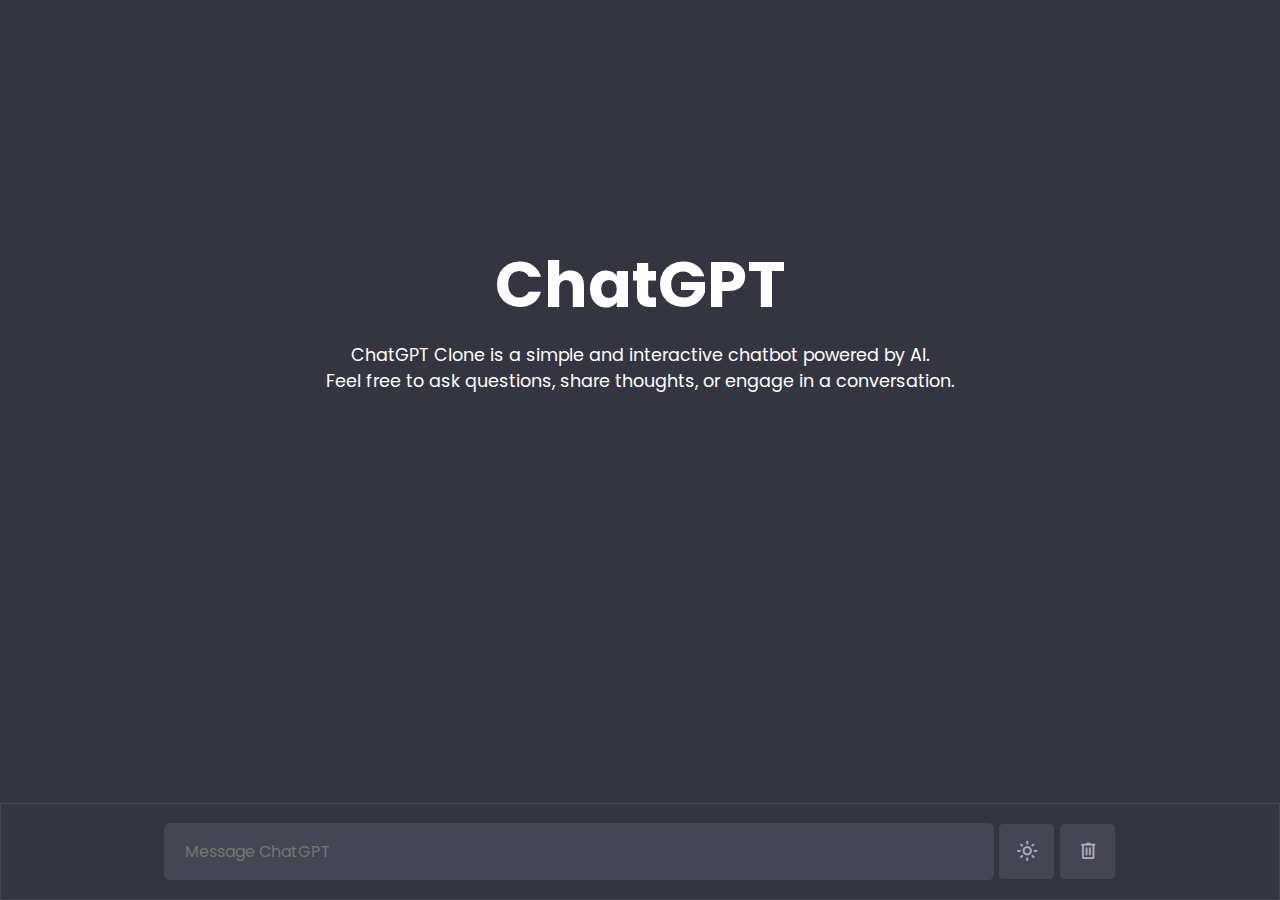
<file: Chatgpt Clone/index.html>
<!DOCTYPE html>
<html lang="en">
<head>
    <meta charset="UTF-8">
    <meta name="viewport" content="width=device-width, initial-scale=1.0">
    <title>ChatGPT</title>
    
    <link rel="icon" type="image/x-icon" href="/images/icons8-chatgpt-100.png">
    <!-- Google Fonts Link For Icons -->
    <link rel="stylesheet" href="https://fonts.googleapis.com/css2?family=Material+Symbols+Rounded:opsz,wght,FILL,GRAD@20..48,100..700,0..1,-50..200" />
    <link rel="stylesheet" href="style.css">
    <script src="script.js" defer></script>
</head>

<body>

    <div class="chat-contianer">
        <!-- <div class="chat outgoing"> 
            <div class="chat-content">
                <div class="chat-details">
                    <img src="images/user.jpg" alt="user-image" width="90" height="90">
                    <p></p>
                </div>
            </div>
        </div>
        <div class="chat incoming">
            <div class="class-content">
                <div class="chat-details">
                    <div class="chat-content">
                        <img src="images/chatgpt.jpg" alt="chatgpt-image">
                        <p></p>
                    </div>
                </div>
                <span class="material-symbols-rounded">content_copy</span>
            </div>
        </div>
        <div class="chat incoming">
            <div class="chat-content">
                <div class="chat-details">
                    <img src="images/chatgpt.jpg" alt="chatgpt-image">
                    <div class="typing-animation">
                        <div class="typing-dot" style="--delay: 0.2s"></div>
                        <div class="typing-dot" style="--delay: 0.3s"></div>
                        <div class="typing-dot" style="--delay: 0.4s"></div>
                    </div>
                </div>
                <span class="material-symbols-rounded">content_copy</span>
            </div>
        </div> -->
    </div>

    <!-- Typing container -->
    <div class="typing-container">
        <div class="typing-content">
            <div class="input-textarea">
                <textarea id="input-chat" placeholder="Message ChatGPT" required></textarea>
                <span id="send-btn" class="material-symbols-rounded">send</span>
            </div>
            <div class="typing-controls">
                <span id="theme-btn" class="material-symbols-rounded">light_mode</span>
                <span id="delete" class="material-symbols-rounded">delete</span>
            </div>
        </div>
    </div>

</body>
</html>
</file>
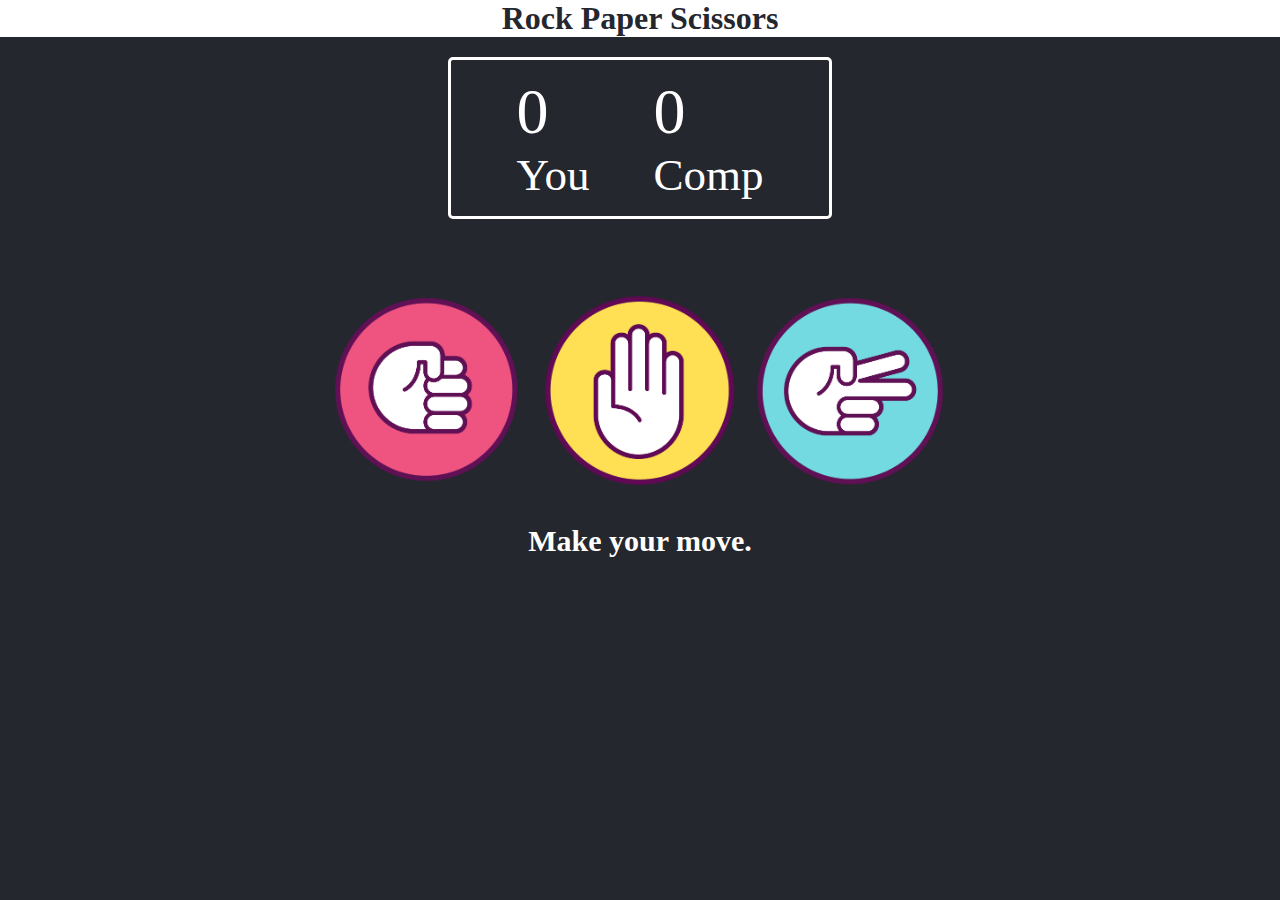
<file: Rock-paper-scissors/index.html>
<!DOCTYPE html>
<html lang="en">
<head>
    <meta charset="UTF-8">
    <meta name="viewport" content="width=device-width, initial-scale=1.0">
    <title>Rock Paper Scissors</title>
    <link rel="icon" type="image/x-icon" href="/images/favicon.ico">
    <link rel="stylesheet" href="style.css">
</head>
<body>

    <header>
        <h1>Rock Paper Scissors</h1>
    </header>

    <div class="score-board">
        <div class="score">
            <p id="user-score">0</p>
            <p>You</p>
        </div>
        <div class="score">
            <p id="comp-score">0</p>
            <p>Comp</p>
        </div>
    </div>

    <div class="choices">
        <div class="choice">
            <img id="rock" src="images/stone.png" alt="Rock" width="200">
        </div>
        <div class="choice">
            <img id="paper" src="images/paper.png" alt="Paper" width="200">
        </div>
        <div class="choice">
            <img id="scissors" src="images/scissors.png" alt="Scissors" width="200">
        </div>
    </div>
    <p id="msg">Make your move.</p>
    <script src="script.js"></script>
</body>
</html>
</file>
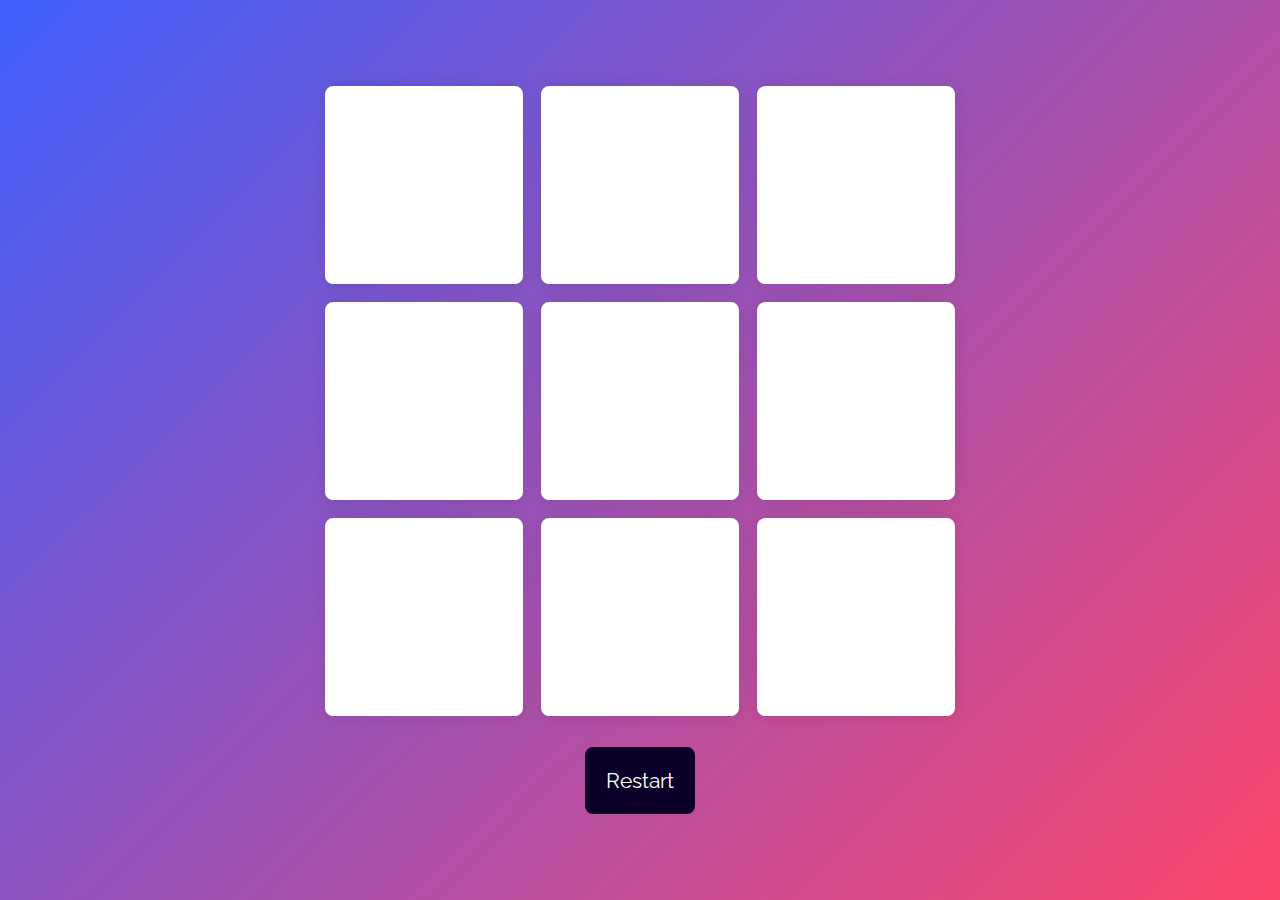
<file: Tic-tac-toe/index.html>
<!DOCTYPE html>
<html lang="en">
    <meta name="viewport" content="width=device-width, initial-scale=1.0">
    <title>Tic Tac Toe</title>
    <link rel="shortcut icon" type="x icon" href="icon.png">
    
    <!-- Google Fonts -->
    <link href="https://fonts.googleapis.com/css2?family=Raleway:wght@700&display=swap" rel="stylesheet">
    
    <!-- Stylesheet -->
    <link rel="stylesheet" href="style.css">
</head>
<body>
   <div class="wrapper">
       <div class="container">
           <button class="button-option"></button>
           <button class="button-option"></button>
           <button class="button-option"></button>
           <button class="button-option"></button>
           <button class="button-option"></button>
           <button class="button-option"></button>
           <button class="button-option"></button>
           <button class="button-option"></button>
           <button class="button-option"></button>
       </div>
       <button id="restart">Restart</button>
   </div>

   <div class="popup hide">
       <p id="message">Sample Message</p>
       <button id="new-game">New Game</button>
   </div>
   
    <!-- Script -->
    <script src="script.js"></script>
</body>
</html>
</file>
<file: Chatgpt Clone/style.css>
/* Import Google font - Poppins */
@import url('https://fonts.googleapis.com/css2?family=Poppins:wght@400;500;600&display=swap');
*{
    margin: 0;
    padding: 0;
    box-sizing: border-box;
    font-family: "Poppins", sans-serif;
}
:root{
    --text-color: #FFFFFF;
    --icon-color: #ACACBE;
    --icon-hover-bg: #5b5e71;
    --placeholder-color: #cccccc;
    --outgoing-chat-bg: #343541;
    --incoming-chat-bg: #444654;
    --outgoing-chat-border: #343541;
    --incoming-chat-border: #444654;
}
.light-mode{
    --text-color: #343541;
    --icon-color: #a9a9bc;
    --icon-hover-bg: #f1f1f3;
    --placeholder-color: #6c6c6c;
    --outgoing-chat-bg: #FFFFFF;
    --incoming-chat-bg: #F7F7F8;
    --outgoing-chat-border: #FFFFFF;
    --incoming-chat-border: #D9D9E3;
}
body{
    background: var(--outgoing-chat-bg);
}


/*Chat container styling */

.chat-contianer{
    max-height: 100vh;
    padding-bottom: 150px;
    overflow-y: auto;
}
.default-text{
    display: flex;
    align-items: center;
    justify-content: center;
    flex-direction: column;
    height: 70vh;
    padding: 0 10px;
    text-align: center;
    color: var(--text-color);
}
.default-text h1{
    font-size: 4rem;
}
.default-text p{
    margin-top: 10px;
    font-size: 1.1rem;
}
:where(.chat-contianer, textarea)::-webkit-scrollbar{
    width: 6px;
}
:where(.chat-contianer, textarea)::-webkit-scrollbar-track{
    background: var(--incoming-chat-bg);
    border-radius: 25px;
}
:where(.chat-contianer, textarea)::-webkit-scrollbar-thumb{
    background: var(--icon-color);
    border-radius: 25px;
}
.chat-contianer .chat{
    padding: 25px 8px;
    display: flex;
    justify-content: center;
    color: var(--text-color);
}
.chat-contianer .chat.incoming{
    background: var(--incoming-chat-bg);
    border: 1px solid var(--incoming-chat-border);
}
.chat-contianer .chat.outgoing{
    background: var(--outgoing-chat-bg);
    border: 1px solid var(--outgoing-chat-border);
}
.chat .chat-content{
    display: flex;
    align-items: flex-start;
    justify-content: space-between;
    width: 100%;
    max-width: 1200px;
}
.chat .chat-content span{
    font-size: 1.3rem;
    color: var(--icon-color);
    visibility: hidden;
}
.chat:hover .chat-content span{
    visibility: visible;
}
.chat .chat-details{
    display: flex;
    align-items: center;
}
.chat .chat-details img{
    width: 35px;
    height: 35px;
    align-self: flex-start;
    object-fit: cover;
    border-radius: 2px;
}
.chat .chat-details p{
    padding: 0 50px 0 25px;
    font-size: 1.05rem;
    white-space: pre-wrap;
}
.chat .chat-details p.error{
    color: #e55865;
}
span.material-symbols-rounded{
    user-select: none;
    cursor: pointer;
}
.typing-animation{
    display: inline-flex;
    padding-left: 25px;
}
.chat .typing-animation .typing-dot{
    height: 7px;
    width: 7px;
    opacity: 0.7;
    margin: 0 3px;
    border-radius: 50px;
    background: var(--text-color);
    animation: animateDots 1.5s var(--delay) infinite;
}
@keyframes animateDots {
    0%, 45% {
        transform: translateY(0px);
    }
    25% {
        opacity: 0.4;
        transform: translateY(-6px);
    }
    45% {
        opacity: 0.2;
    }
}


/* Typing container styling */

.typing-container{
    position: fixed;
    bottom: 0;
    width: 100%;
    display: flex;
    justify-content: center;
    padding: 20px 10px;
    background: var(--outgoing-chat-bg);
    border: 1px solid var(--incoming-chat-border);
}
.typing-container .typing-content{
    max-width: 950px;
    width: 100%;
    display: flex;
    align-items: flex-end;
}
.typing-content .input-textarea{
    width: 100%;
    display: flex;
    position: relative;
}
.input-textarea textarea{
    width: 100%;
    height: 55px;
    border: none;
    resize: none;
    font-size: 1rem;
    border-radius: 4px;
    max-height: 200px;
    overflow-y: auto;
    color: var(--text-color);
    padding: 15px 45px 15px 20px;
    background: var(--incoming-chat-bg);
    outline: 1px solid var(--incoming-chat-border);
}
.input-textarea textarea ::placeholder{
    color: var(--placeholder-color);
}
.input-textarea span{
    position: absolute;
    right: 0;
    bottom: 0;
    visibility: hidden;
}
.input-textarea textarea:valid ~span{
    visibility: visible;
}
.typing-content span{
    height: 55px;
    width: 55px;
    display: flex;
    align-items: center;
    justify-content: center;
    color: var(--icon-color);
}
.typing-controls{
    display: flex;
}
.typing-controls span{
    margin-left: 6px;
    font-size: 1.4rem;
    border-radius: 4px;
    background: var(--incoming-chat-bg);
    border: 1px solid var(--incoming-chat-border);
}
</file>
<file: Rock-paper-scissors/style.css>
*{
    margin: 0;
    padding: 0;
    box-sizing: border-box;
}
body{
    background-color: #25272E;
}
header{
    background: #fff;
}
header > h1{
    color: #25272E;
    text-align: center;
    font-family: 'Times New Roman', Times, serif;
}
.score-board{
    display: flex;
    justify-content: center;
    align-items: center;
    border: 3px solid white;
    border-radius: 5px;
    gap: 4rem; 
    color: #fff;
    font-size: 45px;
    padding: 15px 20px;
    width: 30%;
    margin: 20px auto;
}
#user-score,
#comp-score {
    font-size: 4rem;
}
.choices{
    display: flex;
    justify-content: center;
    align-items: center;
    gap: 3rem;
    margin-top: 5rem;
    padding: 10px;
}
.choice {
    height: 165px;
    width: 165px;
    border-radius: 50%;
    display: flex;
    justify-content: center;
    align-items: center;
}
.choice:hover {
    cursor: pointer;
}
#msg {
    text-align: center;
    color: #fff;
    font-weight: 900;
    font-size: 30px;
    padding-top: 40px;
}
</file>
<file: Tic-tac-toe/style.css>
* {
    padding: 0;
    margin: 0;
    box-sizing: border-box;
    font-family: "Raleway", sans-serif;
  }
  body {
    height: 100vh;
    background: linear-gradient(135deg, #3f5efb, #fc466b);
  }
  html {
    font-size: 16px;
  }
  .wrapper {
    position: absolute;
    transform: translate(-50%, -50%);
    top: 50%;
    left: 50%;
  }
  .container {
    width: 70vmin;
    height: 70vmin;
    display: flex;
    flex-wrap: wrap;
    gap: 2vmin;
  }
  .button-option {
    background: #ffffff;
    height: 22vmin;
    width: 22vmin;
    border: none;
    border-radius: 8px;
    font-size: 12vmin;
    color: #d161ff;
    box-shadow: 0 0 15px rgba(0, 0, 0, 0.1);
  }
  #restart {
    font-size: 1.3em;
    padding: 1em;
    border-radius: 8px;
    background-color: #0a0027;
    color: #ffffff;
    border: none;
    position: relative;
    margin: 1.5em auto 0 auto;
    display: block;
  }
  .popup {
    background: linear-gradient(135deg, #eeaeca, #94bbe9);
    height: 100%;
    width: 100%;
    position: absolute;
    display: flex;
    z-index: 2;
    align-items: center;
    justify-content: center;
    flex-direction: column;
    gap: 1em;
    font-size: 12vmin;
  }
  #new-game {
    font-size: 0.6em;
    padding: 0.5em 1em;
    background-color: #0a0027;
    color: #ffffff;
    border-radius: 0.2em;
    border: none;
  }
  #message {
    color: #ffffff;
    text-align: center;
    font-size: 1em;
  }
  .popup.hide {
    display: none;
  }
</file>
